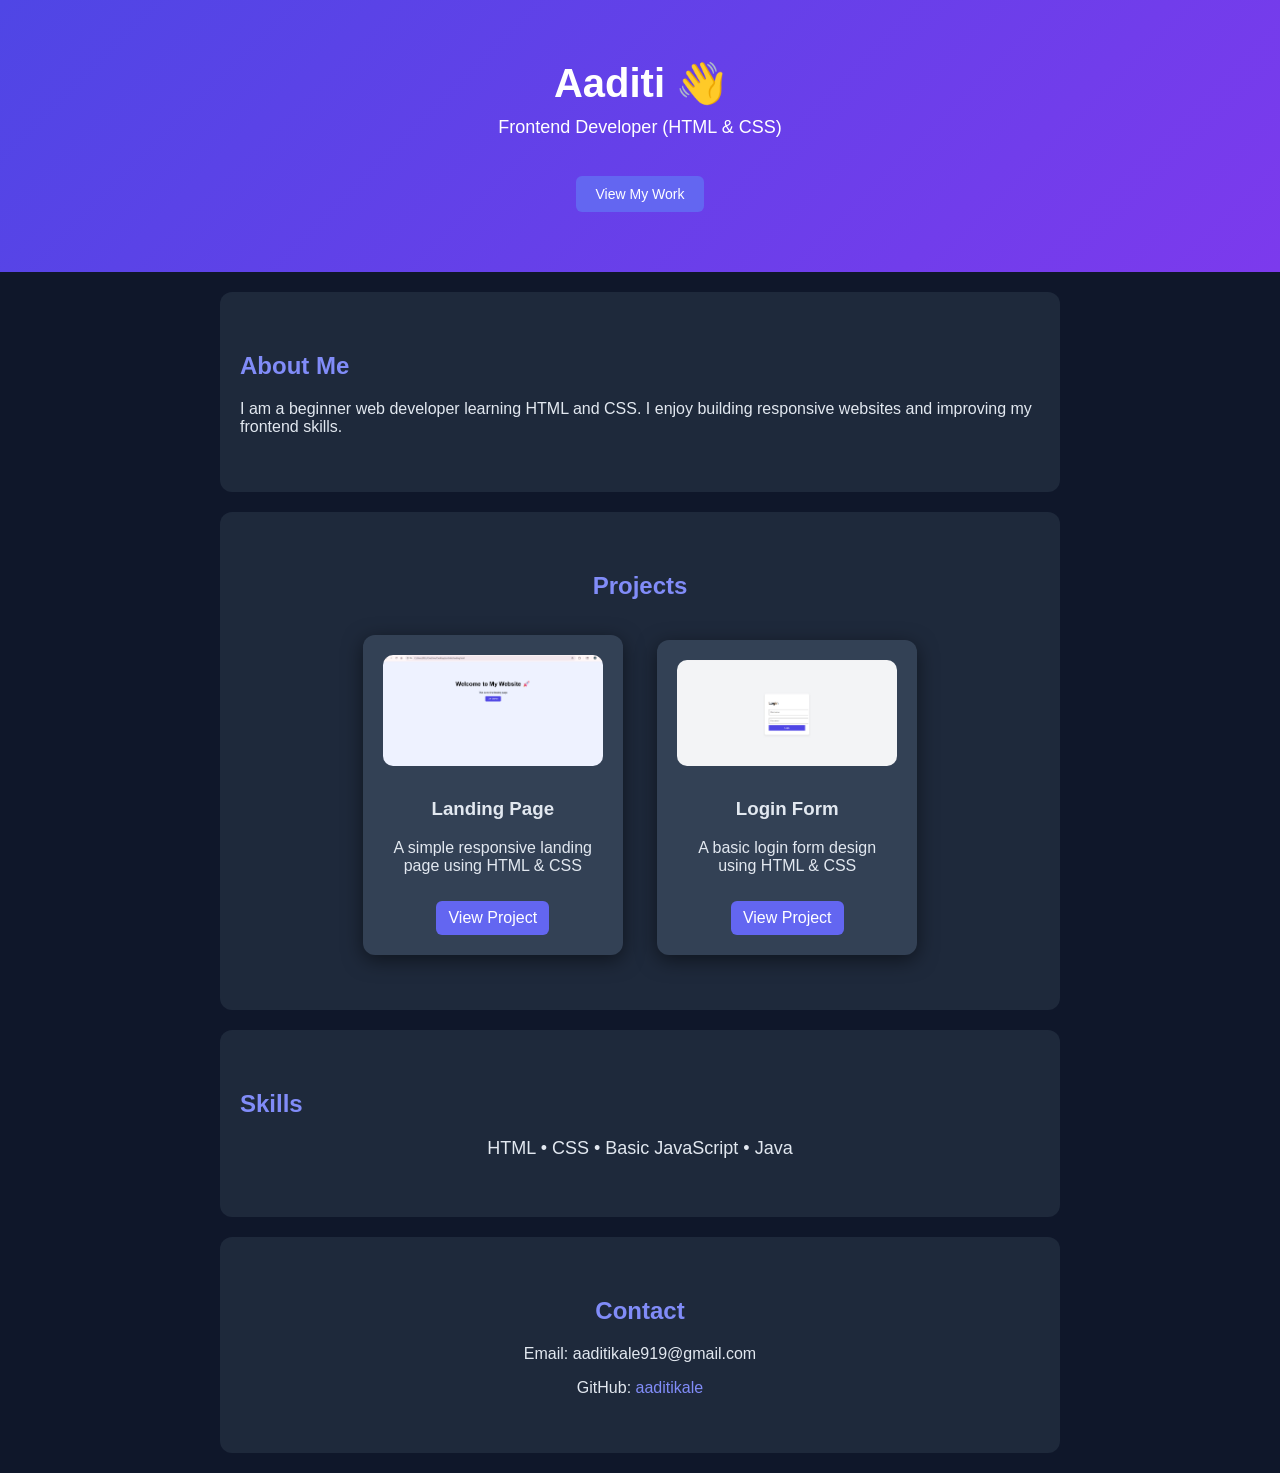
<file: index.html>
<!DOCTYPE html>
<html>
<head>
  <title>Aaditi Portfolio</title>
  <link rel="stylesheet" href="style.css">
  <meta name="viewport" content="width=device-width, initial-scale=1.0">
</head>

<body>

<div class="background">
  <span></span>
  <span></span>
  <span></span>
  <span></span>
</div>

<header>
  <h1>Aaditi 👋</h1>
  <p>Frontend Developer (HTML & CSS)</p>

  <button onclick="document.querySelector('.projects').scrollIntoView()">
    View My Work
  </button>
</header>

<section class="about">
  <h2>About Me</h2>
  <p>
    I am a beginner web developer learning HTML and CSS. 
    I enjoy building responsive websites and improving my frontend skills.
  </p>
</section>

<section class="projects">
  <h2>Projects</h2>

  <div class="card">
    <img src="landing.png" alt="Landing Page">
    <h3>Landing Page</h3>
    <p>A simple responsive landing page using HTML & CSS</p>
    <a href="landing.html">View Project</a>
  </div>

  <div class="card">
    <img src="login.png" alt="Login Form">
    <h3>Login Form</h3>
    <p>A basic login form design using HTML & CSS</p>
    <a href="login.html">View Project</a>
  </div>

</section>

<section class="skills">
  <h2>Skills</h2>
  <p>HTML • CSS • Basic JavaScript • Java</p>
</section>

<section class="contact">
  <h2>Contact</h2>
  <p>Email: aaditikale919@gmail.com</p>
  <p>
    GitHub: 
    <a href="https://github.com/aaditikale" target="_blank">
      aaditikale
    </a>
  </p>
</section>

</body>
</html>
</file>
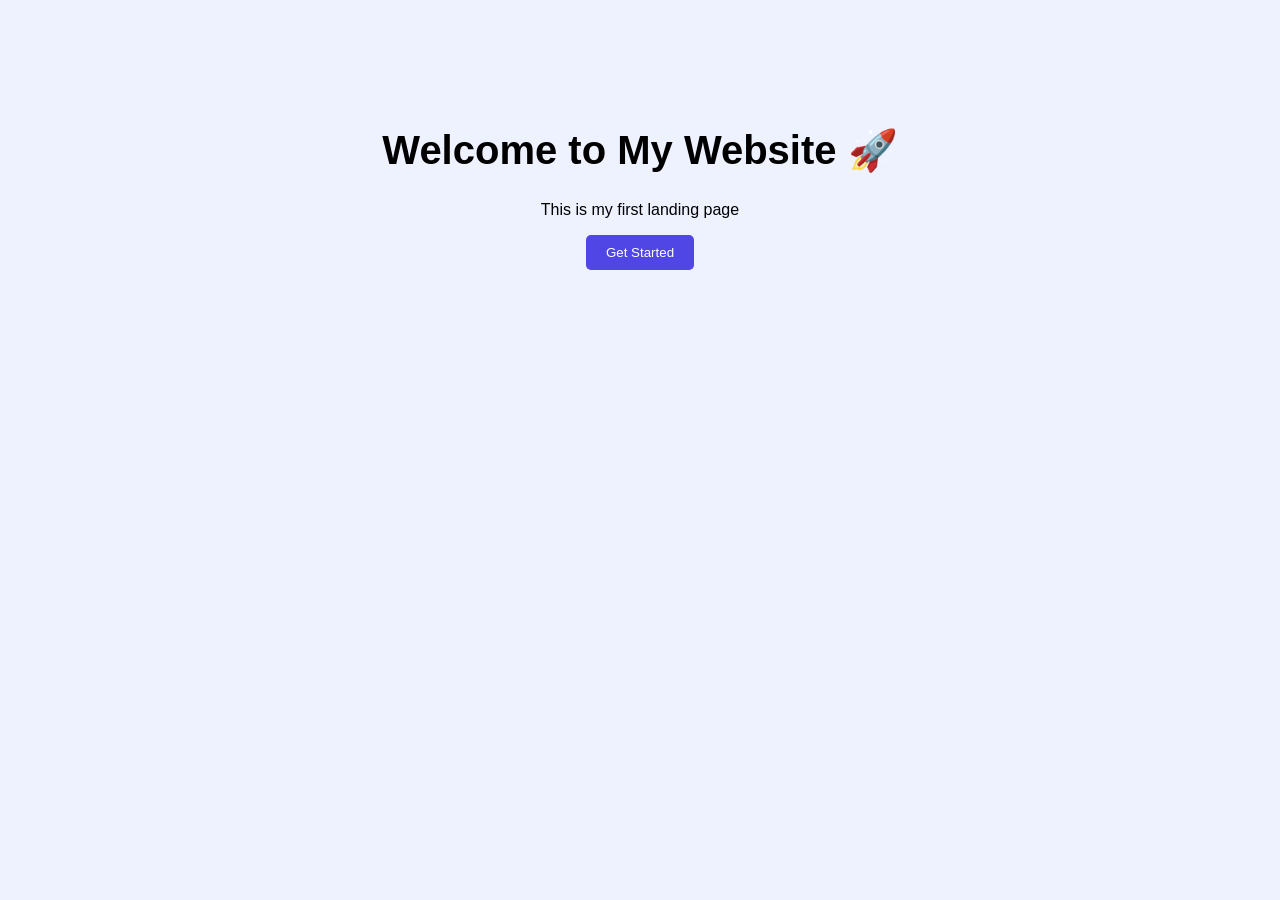
<file: landing.html>
<!DOCTYPE html>
<html>
<head>
  <title>Landing Page</title>
  <style>
    body {
      font-family: Arial;
      text-align: center;
      background: #eef2ff;
      margin: 0;
    }

    .hero {
      padding: 100px 20px;
    }

    h1 {
      font-size: 40px;
    }

    button {
      padding: 10px 20px;
      border: none;
      background: #4f46e5;
      color: white;
      border-radius: 5px;
      cursor: pointer;
    }

    button:hover {
      background: #3730a3;
    }
  </style>
</head>

<body>

<div class="hero">
  <h1>Welcome to My Website 🚀</h1>
  <p>This is my first landing page</p>
  <button>Get Started</button>
</div>

</body>
</html>
</file>
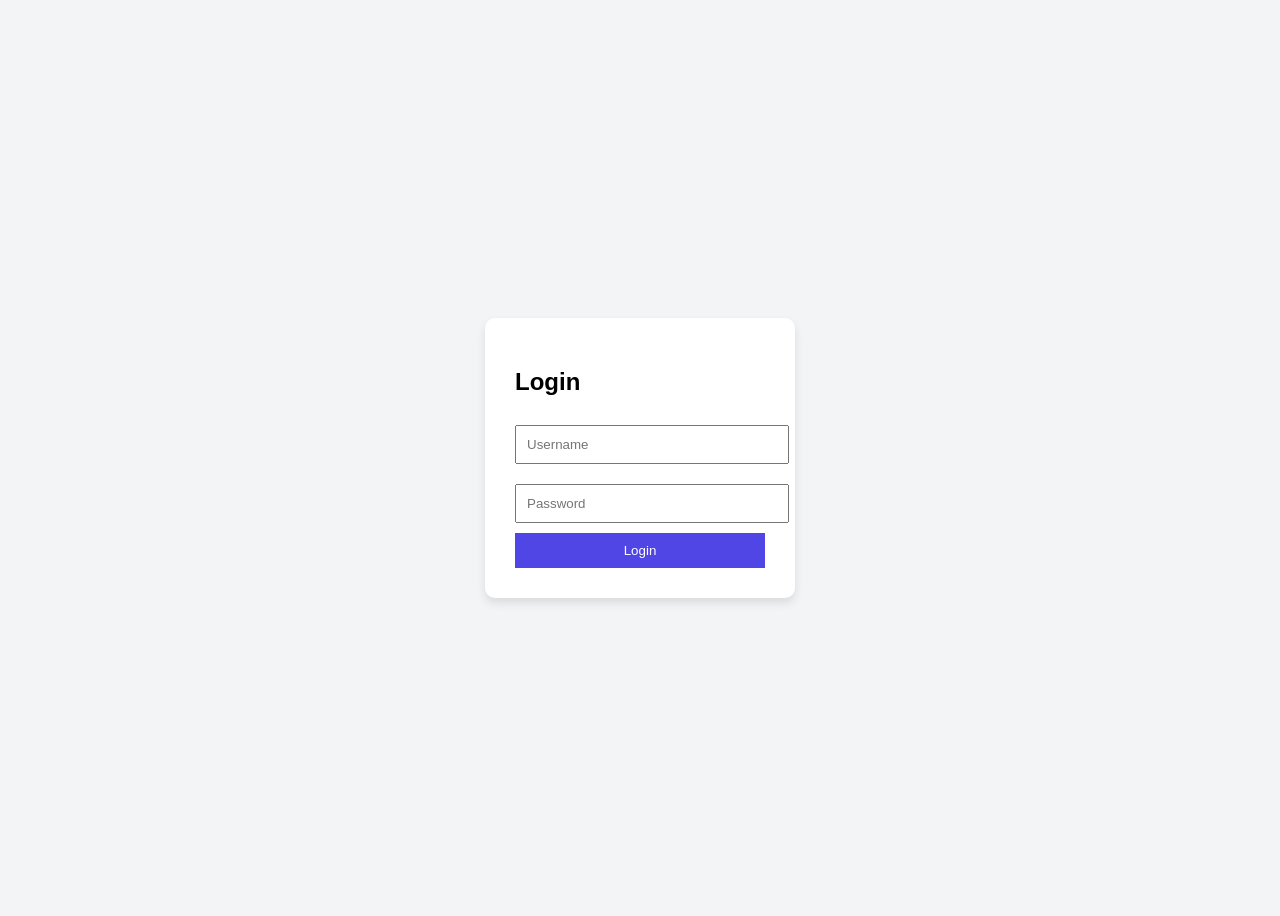
<file: login.html>
<!DOCTYPE html>
<html>
<head>
  <title>Login Form</title>
  <style>
    body {
      font-family: Arial;
      background: #f3f4f6;
      display: flex;
      justify-content: center;
      align-items: center;
      height: 100vh;
    }

    .login-box {
      background: white;
      padding: 30px;
      border-radius: 10px;
      box-shadow: 0 5px 10px rgba(0,0,0,0.1);
      width: 250px;
    }

    input {
      width: 100%;
      padding: 10px;
      margin: 10px 0;
    }

    button {
      width: 100%;
      padding: 10px;
      background: #4f46e5;
      color: white;
      border: none;
      cursor: pointer;
    }
  </style>
</head>

<body>

<div class="login-box">
  <h2>Login</h2>
  <input type="text" placeholder="Username">
  <input type="password" placeholder="Password">
  <button>Login</button>
</div>

</body>
</html>
</file>
<file: style.css>
/* Base */
body {
  margin: 0;
  font-family: Arial, sans-serif;
  background: #0f172a;
  color: #e2e8f0;
  animation: fadeIn 1s ease-in;
}

/* Header */
header {
  background: linear-gradient(135deg, #4f46e5, #7c3aed);
  color: white;
  text-align: center;
  padding: 60px 20px;
}

header h1 {
  margin: 0;
  font-size: 40px;
  animation: slideDown 1s ease;
}

header p {
  margin-top: 10px;
  font-size: 18px;
}

/* Button */
header button {
  margin-top: 20px;
  padding: 10px 20px;
  background: #6366f1;
  border: none;
  color: white;
  border-radius: 6px;
  cursor: pointer;
  font-size: 14px;
  transition: 0.3s;
}

header button:hover {
  background: #4f46e5;
  transform: scale(1.05);
}

/* Sections */
section {
  background: #1e293b;
  border-radius: 12px;
  margin: 20px auto;
  padding: 40px 20px;
  max-width: 800px;
}

/* Titles */
h2 {
  margin-bottom: 20px;
  color: #818cf8;
}

/* Projects */
.projects {
  text-align: center;
}

.card {
  background: #334155;
  color: #e2e8f0;
  margin: 15px;
  padding: 20px;
  border-radius: 12px;
  display: inline-block;
  width: 220px;
  box-shadow: 0 5px 20px rgba(0,0,0,0.5);
  transition: all 0.3s ease;
}

.card:hover {
  transform: translateY(-10px) scale(1.03);
  box-shadow: 0 10px 25px rgba(0,0,0,0.7);
}

/* Images */
.card img {
  width: 100%;
  border-radius: 10px;
  margin-bottom: 10px;
  transition: 0.3s;
}

.card:hover img {
  transform: scale(1.05);
}

/* Buttons */
.card a {
  background: #6366f1;
  color: white;
  padding: 8px 12px;
  border-radius: 6px;
  text-decoration: none;
  display: inline-block;
  margin-top: 10px;
  transition: 0.3s;
}

.card a:hover {
  background: #4f46e5;
  transform: scale(1.05);
  box-shadow: 0 0 10px #6366f1;
}

/* Skills */
.skills p {
  text-align: center;
  font-size: 18px;
  margin-top: 10px;
}

/* Contact */
.contact {
  text-align: center;
}

.contact a {
  color: #818cf8;
  text-decoration: none;
}

.contact a:hover {
  text-decoration: underline;
}

/* Animations */
@keyframes fadeIn {
  from { opacity: 0; }
  to { opacity: 1; }
}

@keyframes slideDown {
  from {
    transform: translateY(-50px);
    opacity: 0;
  }
  to {
    transform: translateY(0);
    opacity: 1;
  }
}

/* Background animation */
.background {
  position: fixed;
  width: 100%;
  height: 100%;
  z-index: -1;
  overflow: hidden;
}

.background span {
  position: absolute;
  width: 20px;
  height: 20px;
  background: rgba(255,255,255,0.1);
  border-radius: 50%;
  animation: move 10s linear infinite;
}

.background span:nth-child(1) { left: 10%; animation-duration: 12s; }
.background span:nth-child(2) { left: 30%; animation-duration: 8s; }
.background span:nth-child(3) { left: 60%; animation-duration: 10s; }
.background span:nth-child(4) { left: 80%; animation-duration: 7s; }

@keyframes move {
  0% { top: 100%; }
  100% { top: -10%; }
}

/* Smooth scroll */
html {
  scroll-behavior: smooth;
}
</file>
